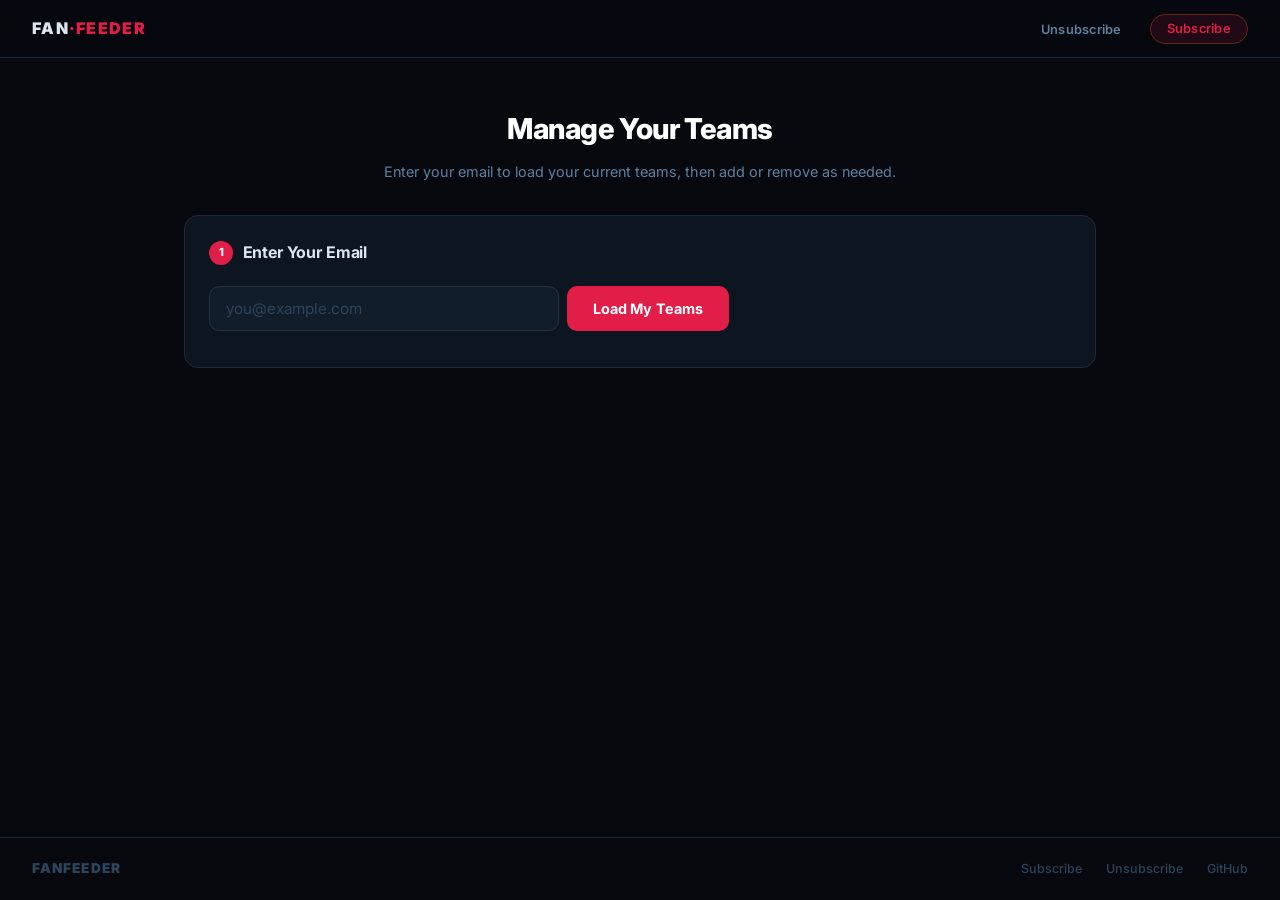
<file: docs/manage.html>
<!DOCTYPE html>
<html lang="en">
<head>
  <meta charset="UTF-8">
  <meta name="viewport" content="width=device-width, initial-scale=1.0">
  <title>Manage Teams — FanFeeder</title>
  <link rel="stylesheet" href="style.css">
</head>
<body>

  <nav class="site-nav">
    <a href="index.html" class="nav-logo">Fan<span class="dot">·</span><span class="accent">Feeder</span></a>
    <ul class="nav-links">
      <li><a href="unsubscribe.html">Unsubscribe</a></li>
      <li><a href="index.html" class="nav-cta">Subscribe</a></li>
    </ul>
  </nav>

  <div class="page-hero">
    <h1>Manage Your Teams</h1>
    <p>Enter your email to load your current teams, then add or remove as needed.</p>
  </div>

  <main>
    <!-- Step 1: email lookup -->
    <section id="lookup-section" class="card">
      <div class="section-label">
        <span class="step-num">1</span>
        <h2>Enter Your Email</h2>
      </div>
      <div id="lookup-form" class="email-row">
        <input type="email" id="lookup-email" class="email-input" placeholder="you@example.com" autocomplete="email">
        <button id="lookup-btn" class="btn-primary">Load My Teams</button>
      </div>
      <p id="lookup-status" class="form-status"></p>
    </section>

    <!-- Step 2: team picker (revealed after lookup) -->
    <section id="picker-section" class="card" style="display:none;">
      <div class="section-label">
        <span class="step-num">2</span>
        <h2>Choose Your Teams</h2>
      </div>
      <p id="current-label" class="note" style="margin-bottom:1rem;"></p>
      <div id="sport-tabs"></div>
      <div id="league-tabs"></div>
      <div id="team-grid"></div>
    </section>

    <section id="selected-section" class="card" style="display:none;">
      <div class="section-label" style="margin-bottom:0.75rem;">
        <h2>Your Teams <span id="selected-count" style="color:var(--text-2);font-weight:500;">(0)</span></h2>
      </div>
      <div id="selected-teams"></div>
    </section>

    <!-- Step 3: save -->
    <section id="save-section" class="card" style="display:none;">
      <div class="section-label">
        <span class="step-num">3</span>
        <h2>Save Changes</h2>
      </div>
      <form id="save-form" action="https://formspree.io/f/mzdawwjk" method="POST">
        <input type="hidden" name="action" value="subscribe">
        <input type="hidden" name="email" id="form-email">
        <input type="hidden" name="teams" id="teams-input">
        <button type="submit" id="submit-btn" class="btn-primary" disabled>Save My Teams</button>
      </form>
      <p id="save-status" class="form-status"></p>
    </section>
  </main>

  <footer>
    <a href="index.html" class="footer-brand">FanFeeder</a>
    <div class="footer-links">
      <a href="index.html">Subscribe</a>
      <a href="unsubscribe.html">Unsubscribe</a>
      <a href="https://github.com/ty177/fanfeeder">GitHub</a>
    </div>
  </footer>

  <script>
  (() => {
    const FORMSPREE_ENDPOINT = "https://formspree.io/f/mzdawwjk";
    const INDEX_URL = "subscribers_index.json";

    let teamsData = null;
    let selectedTeams = new Set();
    let activeSport = 0;
    let activeLeague = 0;

    const lookupEmail    = document.getElementById("lookup-email");
    const lookupBtn      = document.getElementById("lookup-btn");
    const lookupStatus   = document.getElementById("lookup-status");
    const pickerSection  = document.getElementById("picker-section");
    const saveSection    = document.getElementById("save-section");
    const currentLabel   = document.getElementById("current-label");
    const sportTabs      = document.getElementById("sport-tabs");
    const leagueTabs     = document.getElementById("league-tabs");
    const teamGrid       = document.getElementById("team-grid");
    const selectedSection = document.getElementById("selected-section");
    const selectedTeamsEl = document.getElementById("selected-teams");
    const selectedCount  = document.getElementById("selected-count");
    const teamsInput     = document.getElementById("teams-input");
    const formEmailEl    = document.getElementById("form-email");
    const submitBtn      = document.getElementById("submit-btn");
    const saveForm       = document.getElementById("save-form");
    const saveStatus     = document.getElementById("save-status");

    const params = new URLSearchParams(window.location.search);
    const preEmail = params.get("email");
    if (preEmail) lookupEmail.value = preEmail;

    async function sha256hex(str) {
      const buf = await crypto.subtle.digest("SHA-256", new TextEncoder().encode(str));
      return Array.from(new Uint8Array(buf)).map(b => b.toString(16).padStart(2, "0")).join("");
    }

    async function loadTeams() {
      if (teamsData) return;
      const resp = await fetch("teams.json");
      teamsData = await resp.json();
    }

    lookupBtn.addEventListener("click", async () => {
      const raw = lookupEmail.value.trim().toLowerCase();
      if (!raw) { lookupStatus.textContent = "Please enter your email."; lookupStatus.className = "form-status status-error"; return; }

      lookupBtn.disabled = true;
      lookupStatus.textContent = "Looking up your subscription…";
      lookupStatus.className = "form-status";

      try {
        await loadTeams();
        const hash = await sha256hex(raw);
        const indexResp = await fetch(INDEX_URL + "?_=" + Date.now());
        let currentTeams = [];
        if (indexResp.ok) {
          const index = await indexResp.json();
          currentTeams = index[hash] || [];
        }

        formEmailEl.value = raw;
        selectedTeams = new Set(currentTeams);

        currentLabel.textContent = currentTeams.length > 0
          ? `Found ${currentTeams.length} team${currentTeams.length !== 1 ? "s" : ""} on your subscription — update below and save.`
          : "No active subscription found for that email. Pick teams below to subscribe.";

        lookupStatus.textContent = "";
        pickerSection.style.display = "block";
        saveSection.style.display = "block";
        renderSportTabs();
        selectSport(0);
        renderSelected();
        updateForm();
      } catch {
        lookupStatus.textContent = "Something went wrong. Please try again.";
        lookupStatus.className = "form-status status-error";
        lookupBtn.disabled = false;
      }
    });

    lookupEmail.addEventListener("keydown", e => { if (e.key === "Enter") lookupBtn.click(); });

    function renderSportTabs() {
      sportTabs.innerHTML = "";
      teamsData.sports.forEach((sport, i) => {
        const tab = document.createElement("button");
        tab.className = "tab";
        tab.textContent = sport.name;
        tab.addEventListener("click", () => selectSport(i));
        sportTabs.appendChild(tab);
      });
    }

    function selectSport(index) {
      activeSport = index;
      document.querySelectorAll("#sport-tabs .tab").forEach((t, i) => t.classList.toggle("active", i === index));
      renderLeagueTabs();
      selectLeague(0);
    }

    function renderLeagueTabs() {
      leagueTabs.innerHTML = "";
      teamsData.sports[activeSport].leagues.forEach((league, i) => {
        const tab = document.createElement("button");
        tab.className = "tab";
        if (league.logo_url) {
          tab.classList.add("tab-logo");
          const img = document.createElement("img");
          img.src = league.logo_url; img.alt = league.name; img.title = league.name; img.className = "league-logo";
          img.onerror = function () { this.remove(); tab.textContent = league.name; tab.classList.remove("tab-logo"); };
          tab.appendChild(img);
        } else {
          tab.textContent = league.name;
        }
        tab.addEventListener("click", () => selectLeague(i));
        leagueTabs.appendChild(tab);
      });
    }

    function selectLeague(index) {
      activeLeague = index;
      document.querySelectorAll("#league-tabs .tab").forEach((t, i) => t.classList.toggle("active", i === index));
      renderTeamGrid();
    }

    function renderTeamGrid() {
      teamGrid.innerHTML = "";
      [...teamsData.sports[activeSport].leagues[activeLeague].teams]
        .sort((a, b) => a.name.localeCompare(b.name))
        .forEach(team => {
          const card = document.createElement("div");
          card.className = "team-card" + (selectedTeams.has(team.id) ? " selected" : "");
          card.style.backgroundColor = team.primary_color;
          card.style.color = team.text_color;
          const label = document.createElement("span");
          label.className = "team-label";
          label.textContent = team.short_name;
          if (team.logo_url) {
            const img = document.createElement("img");
            img.src = team.logo_url; img.alt = team.short_name; img.className = "team-logo"; img.loading = "lazy";
            img.onerror = function () { this.style.display = "none"; label.classList.add("no-logo"); };
            card.appendChild(img);
          } else {
            label.classList.add("no-logo");
          }
          card.appendChild(label);
          card.addEventListener("click", () => toggleTeam(team));
          teamGrid.appendChild(card);
        });
    }

    function toggleTeam(team) {
      if (selectedTeams.has(team.id)) selectedTeams.delete(team.id);
      else selectedTeams.add(team.id);
      renderTeamGrid();
      renderSelected();
      updateForm();
    }

    function findTeam(id) {
      for (const sport of teamsData.sports)
        for (const league of sport.leagues) {
          const t = league.teams.find(t => t.id === id);
          if (t) return t;
        }
      return null;
    }

    function renderSelected() {
      if (selectedTeams.size === 0) { selectedSection.style.display = "none"; return; }
      selectedSection.style.display = "block";
      selectedCount.textContent = "(" + selectedTeams.size + ")";
      selectedTeamsEl.innerHTML = "";
      selectedTeams.forEach(id => {
        const team = findTeam(id);
        if (!team) return;
        const chip = document.createElement("span");
        chip.className = "selected-chip";
        chip.style.backgroundColor = team.primary_color;
        chip.style.color = team.text_color;
        const logoHtml = team.logo_url ? `<img src="${team.logo_url}" alt="" class="chip-logo">` : "";
        chip.innerHTML = `${logoHtml}${team.short_name} <span class="remove">&times;</span>`;
        chip.querySelector(".remove").addEventListener("click", () => toggleTeam(team));
        selectedTeamsEl.appendChild(chip);
      });
    }

    function updateForm() {
      teamsInput.value = Array.from(selectedTeams).join(",");
      submitBtn.disabled = selectedTeams.size === 0;
    }

    saveForm.addEventListener("submit", async e => {
      e.preventDefault();
      submitBtn.disabled = true;
      saveStatus.textContent = "Saving…";
      saveStatus.className = "form-status";
      try {
        const resp = await fetch(FORMSPREE_ENDPOINT, {
          method: "POST",
          body: new FormData(saveForm),
          headers: { Accept: "application/json" },
        });
        if (resp.ok) {
          saveStatus.textContent = "Saved! Your digest will reflect these teams on the next send.";
          saveStatus.className = "form-status status-success";
        } else { throw new Error(); }
      } catch {
        saveStatus.textContent = "Something went wrong. Please try again.";
        saveStatus.className = "form-status status-error";
        submitBtn.disabled = false;
      }
    });
  })();
  </script>
</body>
</html>
</file>
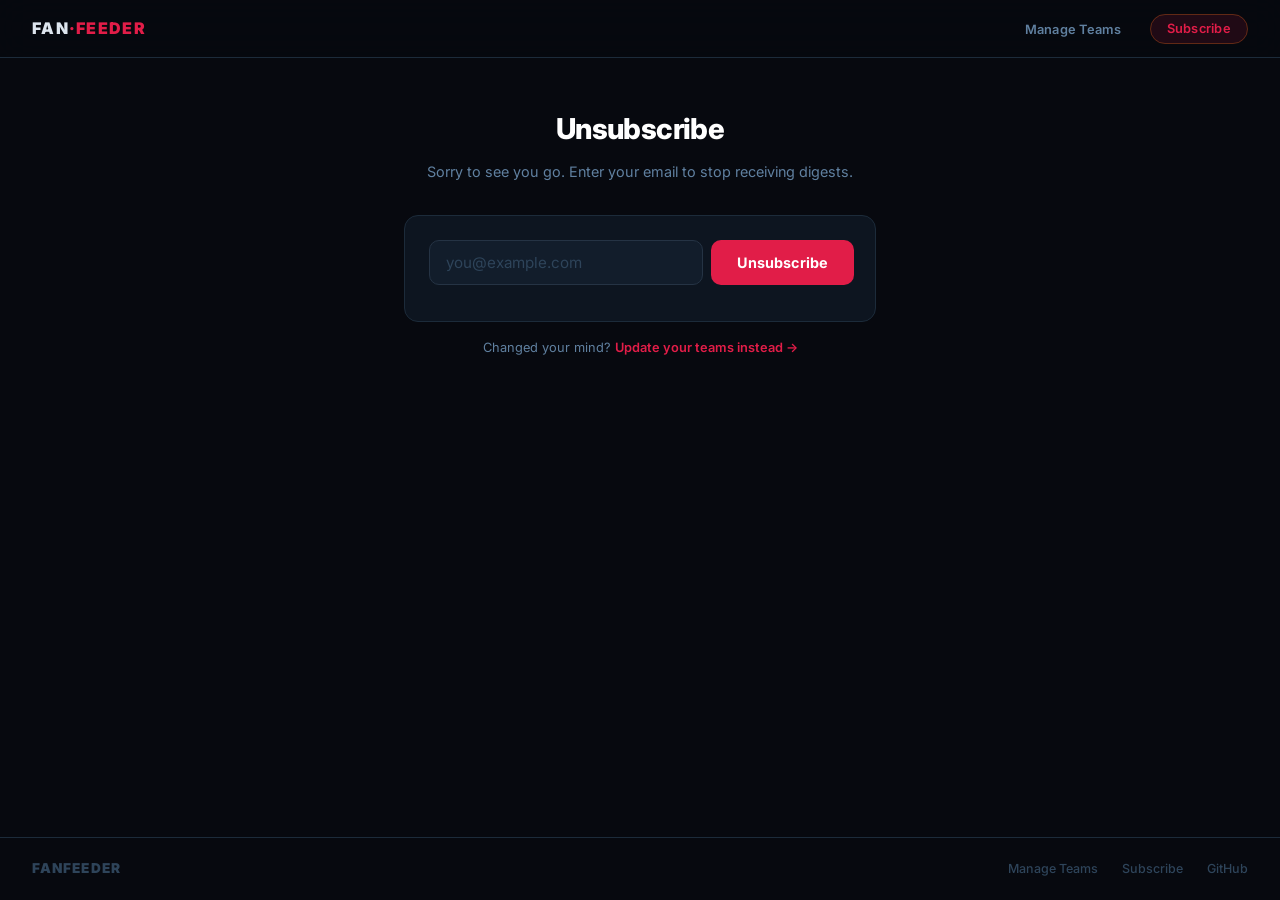
<file: docs/unsubscribe.html>
<!DOCTYPE html>
<html lang="en">
<head>
  <meta charset="UTF-8">
  <meta name="viewport" content="width=device-width, initial-scale=1.0">
  <title>Unsubscribe — FanFeeder</title>
  <link rel="stylesheet" href="style.css">
</head>
<body>

  <nav class="site-nav">
    <a href="index.html" class="nav-logo">Fan<span class="dot">·</span><span class="accent">Feeder</span></a>
    <ul class="nav-links">
      <li><a href="manage.html">Manage Teams</a></li>
      <li><a href="index.html" class="nav-cta">Subscribe</a></li>
    </ul>
  </nav>

  <div class="page-hero">
    <h1>Unsubscribe</h1>
    <p>Sorry to see you go. Enter your email to stop receiving digests.</p>
  </div>

  <main style="max-width:520px;">
    <div class="card">
      <form id="unsub-form" action="https://formspree.io/f/mzdawwjk" method="POST">
        <input type="hidden" name="_subject" value="Unsubscribe Request">
        <input type="hidden" name="action" value="unsubscribe">
        <div class="email-row">
          <input type="email" name="email" id="email-input" class="email-input" placeholder="you@example.com" required>
          <button type="submit" id="submit-btn" class="btn-primary" style="background:var(--accent);">Unsubscribe</button>
        </div>
      </form>
      <p id="form-status" class="form-status"></p>
    </div>

    <p style="text-align:center;margin-top:1rem;font-size:0.8rem;color:var(--text-2);">
      Changed your mind? <a href="manage.html" style="color:var(--accent);text-decoration:none;font-weight:600;">Update your teams instead →</a>
    </p>
  </main>

  <footer>
    <a href="index.html" class="footer-brand">FanFeeder</a>
    <div class="footer-links">
      <a href="manage.html">Manage Teams</a>
      <a href="index.html">Subscribe</a>
      <a href="https://github.com/ty177/fanfeeder">GitHub</a>
    </div>
  </footer>

  <script>
    const params = new URLSearchParams(window.location.search);
    const preEmail = params.get("email");
    if (preEmail) document.getElementById("email-input").value = preEmail;

    document.getElementById("unsub-form").addEventListener("submit", async (e) => {
      e.preventDefault();
      const form = e.target;
      const status = document.getElementById("form-status");
      const btn = document.getElementById("submit-btn");
      btn.disabled = true;
      status.textContent = "Processing…";
      status.className = "form-status";
      try {
        const resp = await fetch(form.action, {
          method: "POST",
          body: new FormData(form),
          headers: { Accept: "application/json" }
        });
        if (resp.ok) {
          status.textContent = "You've been unsubscribed. You won't receive any more digests.";
          status.className = "form-status status-success";
        } else { throw new Error(); }
      } catch {
        status.textContent = "Something went wrong. Please try again.";
        status.className = "form-status status-error";
        btn.disabled = false;
      }
    });
  </script>
</body>
</html>
</file>
<file: docs/style.css>
/* === Google Font === */
@import url('https://fonts.googleapis.com/css2?family=Inter:wght@400;500;600;700;800;900&display=swap');

/* === Design tokens === */
:root {
  --bg:        #07090f;
  --surface:   #0d1520;
  --surface-2: #121d2b;
  --surface-3: #1a2840;
  --border:    #1c2b3a;
  --border-2:  #253344;
  --accent:    #e11d48;
  --accent-dim: rgba(225,29,72,0.12);
  --accent-hover: #be123c;
  --text:      #dde5ee;
  --text-2:    #6080a0;
  --text-3:    #2e445a;
  --radius:    10px;
  --radius-lg: 14px;
  --ease:      200ms cubic-bezier(0.4,0,0.2,1);
}

/* === Reset === */
*, *::before, *::after { box-sizing: border-box; margin: 0; padding: 0; }

body {
  font-family: "Inter", -apple-system, BlinkMacSystemFont, sans-serif;
  background: var(--bg);
  color: var(--text);
  line-height: 1.6;
  min-height: 100vh;
  display: flex;
  flex-direction: column;
  -webkit-font-smoothing: antialiased;
}

/* === Nav === */
nav.site-nav {
  position: sticky;
  top: 0;
  z-index: 100;
  display: flex;
  align-items: center;
  justify-content: space-between;
  padding: 0 2rem;
  height: 58px;
  background: rgba(7,9,15,0.85);
  backdrop-filter: blur(16px);
  -webkit-backdrop-filter: blur(16px);
  border-bottom: 1px solid var(--border);
}

.nav-logo {
  font-size: 1rem;
  font-weight: 900;
  letter-spacing: 0.08em;
  text-transform: uppercase;
  color: var(--text);
  text-decoration: none;
}

.nav-logo .dot { color: var(--accent); }
.nav-logo .accent { color: var(--accent); }

.nav-links {
  display: flex;
  align-items: center;
  gap: 1.75rem;
  list-style: none;
}

.nav-links a {
  font-size: 0.8rem;
  font-weight: 600;
  letter-spacing: 0.02em;
  color: var(--text-2);
  text-decoration: none;
  transition: color var(--ease);
}

.nav-links a:hover, .nav-links a.active { color: var(--text); }

.nav-cta {
  padding: 0.4rem 1rem !important;
  background: var(--accent-dim) !important;
  border: 1px solid rgba(249,115,22,0.3) !important;
  border-radius: 100px !important;
  color: var(--accent) !important;
}

.nav-cta:hover { background: var(--accent) !important; color: #fff !important; }

/* === Hero (homepage) === */
.hero {
  text-align: center;
  padding: 4.5rem 1.5rem 3.5rem;
  position: relative;
}

.hero-eyebrow {
  display: inline-flex;
  align-items: center;
  gap: 0.4rem;
  font-size: 0.7rem;
  font-weight: 700;
  letter-spacing: 0.18em;
  text-transform: uppercase;
  color: var(--accent);
  background: var(--accent-dim);
  border: 1px solid rgba(249,115,22,0.25);
  padding: 0.3rem 0.9rem;
  border-radius: 100px;
  margin-bottom: 1.5rem;
}

.hero h1 {
  font-size: clamp(2.4rem, 6vw, 4.25rem);
  font-weight: 900;
  line-height: 1.05;
  letter-spacing: -0.03em;
  color: #fff;
  margin-bottom: 1.1rem;
}

.hero h1 em {
  font-style: normal;
  background: linear-gradient(115deg, #e11d48 20%, #f43f5e 80%);
  -webkit-background-clip: text;
  -webkit-text-fill-color: transparent;
  background-clip: text;
}

.hero-sub {
  font-size: 1.05rem;
  color: var(--text-2);
  max-width: 420px;
  margin: 0 auto;
  line-height: 1.65;
}

/* === Page hero (manage / unsubscribe) === */
.page-hero {
  padding: 3rem 1.5rem 2rem;
  text-align: center;
}

.page-hero h1 {
  font-size: 1.8rem;
  font-weight: 800;
  letter-spacing: -0.02em;
  color: #fff;
}

.page-hero p {
  color: var(--text-2);
  font-size: 0.9rem;
  margin-top: 0.5rem;
}

/* === Main === */
main {
  flex: 1;
  max-width: 960px;
  margin: 0 auto;
  width: 100%;
  padding: 0 1.5rem 5rem;
}

/* === Cards === */
.card {
  background: var(--surface);
  border: 1px solid var(--border);
  border-radius: var(--radius-lg);
  padding: 1.5rem;
  margin-bottom: 0.75rem;
}

.card-sm {
  background: var(--surface);
  border: 1px solid var(--border);
  border-radius: var(--radius-lg);
  padding: 1.5rem;
  max-width: 520px;
  margin: 0 auto;
}

/* === Section labels === */
.section-label {
  display: flex;
  align-items: center;
  gap: 0.6rem;
  margin-bottom: 1.25rem;
}

.step-num {
  width: 24px;
  height: 24px;
  border-radius: 50%;
  background: var(--accent);
  color: #fff;
  font-size: 0.7rem;
  font-weight: 800;
  display: flex;
  align-items: center;
  justify-content: center;
  flex-shrink: 0;
}

.section-label h2 {
  font-size: 1rem;
  font-weight: 700;
  letter-spacing: -0.01em;
  color: var(--text);
  border: none;
  padding: 0;
  margin: 0;
}

/* === Sport / league tabs === */
#sport-tabs, #league-tabs {
  display: flex;
  flex-wrap: wrap;
  gap: 0.4rem;
  margin-bottom: 1rem;
}

.tab {
  padding: 0.35rem 0.9rem;
  background: var(--surface-2);
  border: 1px solid var(--border);
  border-radius: 100px;
  cursor: pointer;
  color: var(--text-2);
  font-size: 0.8rem;
  font-weight: 600;
  font-family: inherit;
  transition: all var(--ease);
  white-space: nowrap;
}

.tab:hover { border-color: var(--accent); color: var(--text); }
.tab.active { background: var(--accent); color: #fff; border-color: var(--accent); }

.tab-logo {
  padding: 0.3rem 0.5rem;
  display: flex;
  align-items: center;
  justify-content: center;
  width: 68px;
  background: #fff;
  border-color: #e0e0e0;
  border-radius: 8px;
}

.tab-logo.active {
  background: #fff;
  border-color: var(--accent);
  outline: 2px solid var(--accent);
  outline-offset: 1px;
}

.tab-logo:hover { border-color: var(--accent); }

.league-logo {
  height: 24px;
  max-width: 100%;
  object-fit: contain;
}

/* === Team grid === */
#team-grid {
  display: grid;
  grid-template-columns: repeat(auto-fill, minmax(138px, 1fr));
  gap: 0.5rem;
}

.team-card {
  padding: 0.75rem 0.5rem;
  border-radius: var(--radius);
  cursor: pointer;
  border: 2px solid transparent;
  transition: all var(--ease);
  font-size: 0.78rem;
  font-weight: 700;
  text-align: center;
  display: flex;
  flex-direction: column;
  align-items: center;
  justify-content: center;
  gap: 0.4rem;
  min-height: 90px;
  opacity: 0.82;
  letter-spacing: 0.01em;
}

.team-logo {
  width: 34px;
  height: 34px;
  object-fit: contain;
  flex-shrink: 0;
}

.team-label { line-height: 1.2; }
.team-label.no-logo { font-size: 0.85rem; }

.chip-logo {
  width: 14px;
  height: 14px;
  object-fit: contain;
  vertical-align: middle;
  margin-right: 3px;
}

.team-card:hover {
  opacity: 1;
  transform: translateY(-2px);
  box-shadow: 0 8px 24px rgba(0,0,0,0.5);
}

.team-card.selected {
  opacity: 1;
  border-color: rgba(255,255,255,0.55);
  box-shadow: 0 0 0 3px var(--accent), 0 8px 24px rgba(0,0,0,0.4);
}

/* === Selected chips === */
#selected-section {
  background: var(--surface-2) !important;
}

#selected-teams {
  display: flex;
  flex-wrap: wrap;
  gap: 0.4rem;
}

.selected-chip {
  display: inline-flex;
  align-items: center;
  gap: 0.3rem;
  padding: 0.3rem 0.65rem;
  border-radius: 100px;
  font-size: 0.78rem;
  font-weight: 700;
  letter-spacing: 0.01em;
}

.selected-chip .remove {
  cursor: pointer;
  font-size: 1rem;
  opacity: 0.55;
  line-height: 1;
  transition: opacity var(--ease);
}

.selected-chip .remove:hover { opacity: 1; }

/* === Inputs & buttons === */
.email-row {
  display: flex;
  gap: 0.5rem;
  max-width: 520px;
}

.email-input {
  flex: 1;
  padding: 0.75rem 1rem;
  border-radius: var(--radius);
  border: 1px solid var(--border-2);
  background: var(--surface-2);
  color: var(--text);
  font-size: 0.95rem;
  font-family: inherit;
  transition: border-color var(--ease);
}

.email-input:focus { outline: none; border-color: var(--accent); }
.email-input::placeholder { color: var(--text-3); }

.btn-primary {
  padding: 0.75rem 1.6rem;
  border-radius: var(--radius);
  border: none;
  background: var(--accent);
  color: #fff;
  font-size: 0.9rem;
  font-weight: 700;
  font-family: inherit;
  cursor: pointer;
  letter-spacing: 0.01em;
  transition: background var(--ease), transform var(--ease), box-shadow var(--ease);
  white-space: nowrap;
}

.btn-primary:disabled {
  background: var(--surface-3);
  color: var(--text-3);
  cursor: not-allowed;
  transform: none;
  box-shadow: none;
}

.btn-primary:not(:disabled):hover {
  background: var(--accent-hover);
  transform: translateY(-1px);
  box-shadow: 0 4px 16px rgba(249,115,22,0.35);
}

.btn-primary:not(:disabled):active { transform: translateY(0); box-shadow: none; }

.btn-secondary {
  padding: 0.75rem 1.4rem;
  border-radius: var(--radius);
  border: 1px solid var(--border-2);
  background: transparent;
  color: var(--text-2);
  font-size: 0.9rem;
  font-weight: 600;
  font-family: inherit;
  cursor: pointer;
  transition: all var(--ease);
}

.btn-secondary:hover { border-color: var(--accent); color: var(--text); }

.form-status { margin-top: 0.75rem; font-size: 0.85rem; }
.status-success { color: #34d399; }
.status-error { color: #f87171; }

/* === Info note === */
.note {
  font-size: 0.8rem;
  color: var(--text-2);
  margin-top: 0.6rem;
  background: var(--surface-2);
  border: 1px solid var(--border);
  border-radius: var(--radius);
  padding: 0.6rem 0.9rem;
}

/* === Footer === */
footer {
  border-top: 1px solid var(--border);
  padding: 1.25rem 2rem;
  display: flex;
  align-items: center;
  justify-content: space-between;
  flex-wrap: wrap;
  gap: 0.75rem;
}

.footer-brand {
  font-size: 0.85rem;
  font-weight: 900;
  letter-spacing: 0.08em;
  text-transform: uppercase;
  color: var(--text-3);
  text-decoration: none;
}

.footer-links {
  display: flex;
  gap: 1.5rem;
}

.footer-links a {
  font-size: 0.78rem;
  color: var(--text-3);
  text-decoration: none;
  font-weight: 500;
  transition: color var(--ease);
}

.footer-links a:hover { color: var(--text); }

/* === Responsive === */
@media (max-width: 640px) {
  nav.site-nav { padding: 0 1rem; }
  .nav-links { gap: 1rem; }
  .hero { padding: 3rem 1rem 2rem; }
  .page-hero { padding: 2rem 1rem 1.5rem; }
  main { padding: 0 1rem 4rem; }
  #team-grid { grid-template-columns: repeat(auto-fill, minmax(115px, 1fr)); }
  .email-row { flex-direction: column; }
  .team-logo { width: 28px; height: 28px; }
  .league-logo { height: 20px; }
  footer { flex-direction: column; align-items: center; text-align: center; padding: 1.25rem 1rem; }
}
</file>
